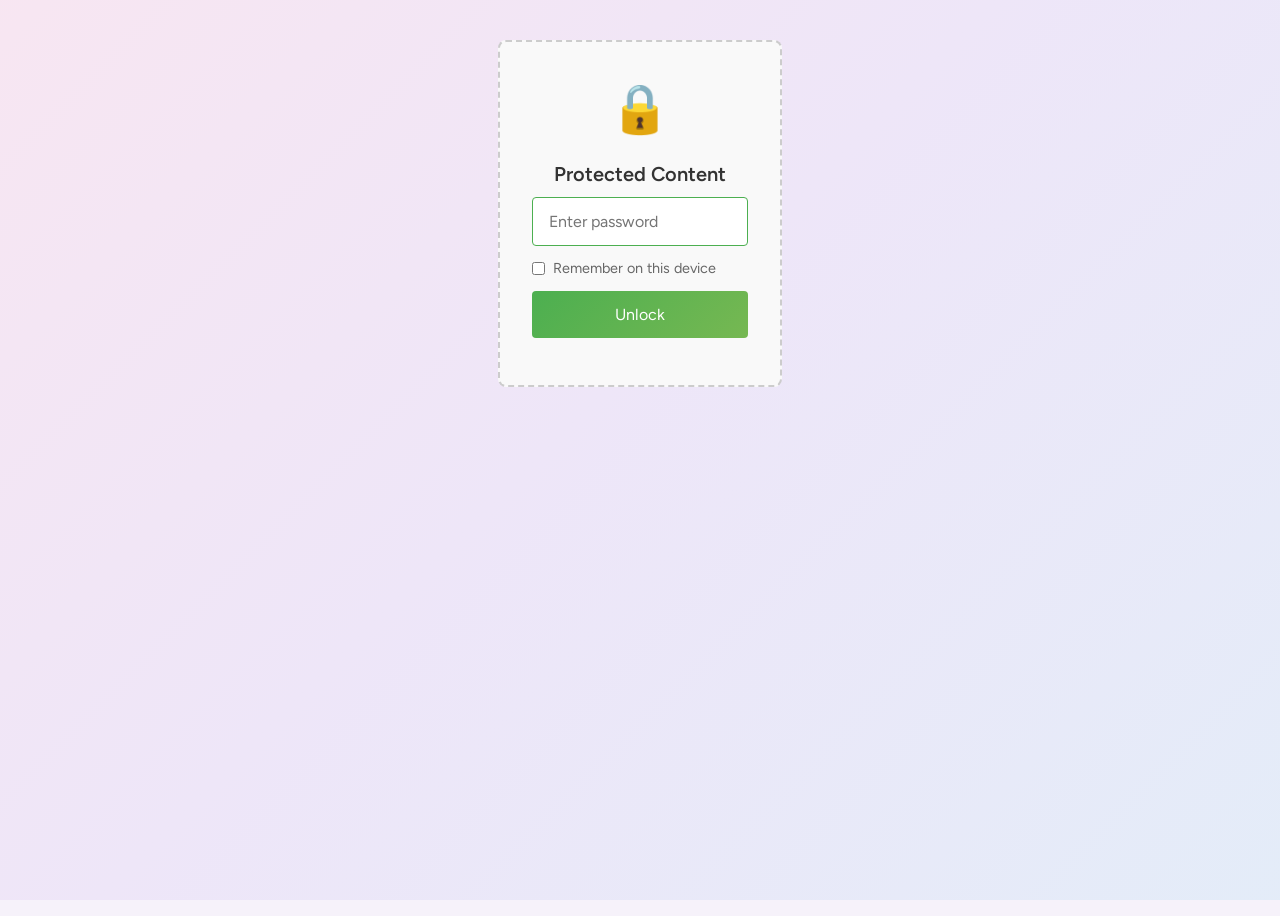
<file: index.html>
<html><head><title>Polish Collection</title>
    <meta content="width=device-width, initial-scale=1, viewport-fit=cover" name="viewport"/>
    <meta content="cover" name="claude:viewport-fit-sides"/>
    <link href="resources/favicon.ico" rel="shortcut icon" type="image/x-icon"/>
    <link href="https://fonts.googleapis.com/css2?family=Bricolage+Grotesque:opsz,wght@12..96,500;12..96,700&amp;family=Figtree:wght@400;500;600&amp;display=swap" rel="stylesheet"/>
    <link href="styles.css" rel="stylesheet"/>
    <script src="js/pagevault.js"></script></head>
    <body>
        <pagevault data-pv-v4="" data-remember="ask">
            <script data-pv-meta="" type="application/json">{"v": 4, "alg": "aes-256-gcm", "kdf": "pbkdf2-sha256", "iter": 310000, "salt": "fad127df5766a35c3294686f619c55e9", "keys": [{"iv": "MjSy6KIMrwIxsioT", "ct": "AOQrn/ligk8MOUV6JFv3oLN0RBi5OLqXaCVYLQFHCF4nZgPMTBOMjFkVRkRI5ppY"}], "iv_base": "+yg5PcmVqP68+Hy2", "chunk_size": 1048576, "chunk_count": 1, "total_size": 1099, "meta_iv": "oDmIWnXhHT+MPdIs", "meta_ct": "LdWn4uqdb0nWkH//l3eu4jixnaIxPdhOLgTfPASGHl5qoAgLOc9BH629ywoiGHu6kVf3F4H3DVGvZX5Za+I4YXz0kEwPFgyV/hq1nI8l5s0ftX+qX8K3GX0FldLmlLcQPFb7kBAHgxdkckwvgQLqP7rRDkt72TIVNHrGhNTlpwoRWpk+PP+1WuLNenH5BfAjxbKubzkqpHUsT4Pa6c5flo9BGjAlY96FAuOwrUzIy15XkNM="}</script><script data-pv-chunk="0" type="x-pv">T+H54D1cXcgHeQX/VVjbqZEsyGtnO98nk3ldjKVtb3BFsmAQyrTFtR155thXgWsB7svHKU5pKrveSrZFlNk7pz34MfUhYE+G6aq9+Zx9daafXGz9I9OlU0vXam5FLD4E+f9/R95bGmYWjxD56ohvbgOgMGuwaeU/icb+Av9kXBTMb6pNyF1maWvZJBKt/oa+ovpQkHFNTelQ/fnuxvlmV4x/hLri46MuLNuUYOBh9ieTLT9Ia4+g3k39M7kJIfn8StCsSg4yAqVuSzqb1rWrpCjYk0w2+kM8TksJRS5D8t1HbI28LpPGoiLJhAS6QDUOn61zGVYWT2xabxrml7jM9dG5yBVnEpfdog26cFH/4H/AzMd/ZxO6a5yx0s1Wsbj2ciMszTVxSl6aYfcxcA7vc1wCTA8P9S9LRWx1crYmBqnlVO5UHPNBPUHYmVqPWgbiSMrzhdzg4I4qk6y+mOJHdybz/6fMnd9CrCCiT4kw80aah0dq19JP77Ajcem0w7K+9mq0/Afb3R/wwJiNg/BJSKW7FLAt8WWl48+urqtzc1Y0lZAsPjqp6Ow1XSoO4mIEP86XsvjBzio0pKku7VSQd2WUB4WPzOSNz9NYOPdoRh4lYsUIXpGXYEE32dvj2IYhRiqUwr4eIo26XgK1VEKiaE9SpTfqR8rlqDeHqBw3qqC27p+jMdxeQR9SeStEwqK+rdnWtRG7+a/NuHRag91zKL/EelpnQX7MHzg/bvslvEiYzek0PYYGTZ9iXAgzPdM0MD73IB7lGEgFwm7/oCHf/tNj4lIxzTKQwSbAsYb+XJJnybH+jwOrR4Oltd26PbnoVcFiFMCgai7KlIomF1sqk/hEZBgtXnbR9lu+s1N+tBktfylBXCqblJE+upf/Uuslhg0TUvFtETdyBm2fRbg4shirFaHN9liS7/b1AVQclW19VhCclLXZZKKIHeKPaYktdRtMrmO8mtctF36601tH4+9/++lGLv0vKZoroCjQqj2aut1j/L1qKGZqAtBcbB2HKjWo5pWgmX30L9lfnzrq0QIMrzHvgZze4GOw56R/tLVMvZK0GimjO8T0Yv9SDXbV3R0/TCWKUoUqDHx2pikhNHVsTkuJIAcabR0EDwBVNqeKL/s78RsdnlhpIUh94zLcOOpCgnsHwcV1+m2z+0ksoBXs02mv7a5m8rA/M2ZzmffsPMTFLWtsCdkRd3FbQKP6BuOdURt128CWG5vsty2vVKO2TYCx0fOOK0YHgkzTF4WEu/ugnybRcHoMc+4D6QENIs5nkTsPSls8JMdauGPtiCuJzhEMJyRx/UMPZ+HN8U7pkWvUto7XEniG07Z6ZTdmlz+rTR4qEa1mppUC34Ejrzt+1TOOZ2qX0DznYb7RdDVyiUpsFGSU7U/dIvfh1lE+l3cuU0QocOcMAR47DbW+L/ueg4AexSoO20BTMuP40qO5/HXMuWQQ01H9mHWBGkhtmxv/B4Xbq7AJtBY=</script>
        </pagevault>
    </body>
</html>
</file>
<file: styles.css>
/* Layout: sticky header + tab bar over one scrolling column; lists in cards on a soft lavender wash. */
:root {
  --bg: #f6f2fa;
  --wash: linear-gradient(135deg, #f8dcea 0%, #e6dcf6 48%, #d4e7f6 100%);
  --surface: #ffffff;
  --surface-2: #f1ebf8;
  --ink: #2a2433;
  --muted: #6c6479;
  --line: #e2d9ee;
  --accent: #7a5cb3;
  --accent-ink: #ffffff;
  --accent-soft: #e9e0f7;
  --pink: #d9689c;
  --good: #2b8a54;
  --bad: #bf4038;
  --shadow: 0 1px 2px rgba(60, 40, 90, .08), 0 6px 20px rgba(60, 40, 90, .06);
  --font-display: "Bricolage Grotesque", "Avenir Next", "Segoe UI", sans-serif;
  --font-body: "Figtree", "Avenir Next", "Segoe UI", system-ui, sans-serif;
}
@media (prefers-color-scheme: dark) {
  :root:not([data-theme="light"]) {
    --bg: #16121d;
    --wash: linear-gradient(135deg, #2c1a2a 0%, #241d38 48%, #172337 100%);
    --surface: #211b2c;
    --surface-2: #2b2339;
    --ink: #efe9f7;
    --muted: #a99fba;
    --line: #382e4a;
    --accent: #b99cf2;
    --accent-ink: #1b1428;
    --accent-soft: #35294d;
    --pink: #ee86b4;
    --good: #6cc791;
    --bad: #f28c84;
    --shadow: 0 1px 2px rgba(0, 0, 0, .4), 0 6px 20px rgba(0, 0, 0, .25);
    color-scheme: dark;
  }
}
:root[data-theme="dark"] {
  --bg: #16121d;
  --wash: linear-gradient(135deg, #2c1a2a 0%, #241d38 48%, #172337 100%);
  --surface: #211b2c;
  --surface-2: #2b2339;
  --ink: #efe9f7;
  --muted: #a99fba;
  --line: #382e4a;
  --accent: #b99cf2;
  --accent-ink: #1b1428;
  --accent-soft: #35294d;
  --pink: #ee86b4;
  --good: #6cc791;
  --bad: #f28c84;
  --shadow: 0 1px 2px rgba(0, 0, 0, .4), 0 6px 20px rgba(0, 0, 0, .25);
  color-scheme: dark;
}

* { box-sizing: border-box; }
html, body { min-height: 100%; }
body {
  background: var(--bg);
  color: var(--ink);
  font: 15px/1.45 var(--font-body);
  padding-left: max(16px, env(safe-area-inset-left, 0px));
  padding-right: max(16px, env(safe-area-inset-right, 0px));
  padding-block: 0;
}
body::before { content: ""; position: fixed; inset: 0; background: var(--wash); opacity: .55; z-index: -1; pointer-events: none; }
button, input, select { font: inherit; color: inherit; }
button { cursor: pointer; }
a { color: var(--accent); }
:focus-visible { outline: 2px solid var(--accent); outline-offset: 2px; border-radius: 6px; }

.app { max-width: 960px; margin: 0 auto; padding-bottom: 40px; }

/* header */
.top { display: flex; align-items: center; gap: 12px; padding: 14px 0 8px; }
.tools { display: flex; align-items: center; gap: 6px; flex: none; }
.brandmark { font: 700 24px/1 var(--font-display); letter-spacing: -.01em; margin: 0; flex: 1 1 auto; min-width: 0; }
.brandmark small { display: block; font: 500 12px/1.3 var(--font-body); letter-spacing: 0; color: var(--muted); margin-top: 4px; }
.chip { display: inline-flex; align-items: center; gap: 8px; background: var(--surface); border: 1px solid var(--line); border-radius: 999px; padding: 5px 12px 5px 6px; font-size: 13px; max-width: 100%; }
.chip.plain { padding: 5px 12px; }
.chip img { width: 22px; height: 22px; border-radius: 50%; }
.chip span { overflow: hidden; text-overflow: ellipsis; white-space: nowrap; }
.icon-btn { background: var(--surface); border: 1px solid var(--line); border-radius: 10px; width: 38px; height: 38px; display: inline-grid; place-items: center; }
.icon-btn svg { width: 18px; height: 18px; }

/* tabs */
.tabs { display: flex; gap: 4px; background: var(--surface); border: 1px solid var(--line); border-radius: 14px; padding: 4px; position: sticky; top: env(safe-area-inset-top, 0px); z-index: 5; box-shadow: var(--shadow); overflow-x: auto; scrollbar-width: none; }
.tabs::-webkit-scrollbar { display: none; }
.tab { flex: 1 0 auto; border: 0; background: transparent; border-radius: 10px; padding: 9px 12px; display: flex; align-items: center; justify-content: center; gap: 7px; font-weight: 600; font-size: 14px; color: var(--muted); white-space: nowrap; }
.tab svg { width: 17px; height: 17px; }
.tab[aria-selected="true"] { background: var(--accent); color: var(--accent-ink); }
.tab .count { font-size: 11px; font-weight: 600; background: var(--accent-soft); color: var(--accent); border-radius: 999px; padding: 1px 7px; min-width: 20px; text-align: center; }
.tab[aria-selected="true"] .count { background: rgba(255, 255, 255, .25); color: inherit; }
@media (max-width: 520px) { .tab { padding: 9px 10px; } .tab .label { display: none; } .tab[aria-selected="true"] .label { display: inline; } }

/* toolbar */
.bar { display: flex; flex-wrap: wrap; gap: 8px; padding: 14px 0 10px; align-items: center; }
.search { flex: 1 1 220px; min-width: 0; position: relative; }
.search input { width: 100%; background: var(--surface); border: 1px solid var(--line); border-radius: 12px; padding: 10px 12px 10px 38px; }
.search svg { position: absolute; left: 12px; top: 50%; transform: translateY(-50%); width: 16px; height: 16px; color: var(--muted); }
.btn { background: var(--surface); border: 1px solid var(--line); border-radius: 12px; padding: 9px 13px; display: inline-flex; align-items: center; gap: 7px; font-weight: 500; font-size: 14px; }
.btn svg { width: 16px; height: 16px; }
.btn.primary { background: var(--accent); color: var(--accent-ink); border-color: transparent; }
.btn.on { border-color: var(--accent); color: var(--accent); }
.btn[disabled] { opacity: .45; cursor: default; }
.seg { display: inline-flex; background: var(--surface); border: 1px solid var(--line); border-radius: 12px; padding: 3px; }
.seg button { border: 0; background: transparent; border-radius: 9px; padding: 6px 12px; font-size: 14px; color: var(--muted); font-weight: 500; }
.seg button[aria-pressed="true"] { background: var(--accent-soft); color: var(--accent); }

.summary { display: flex; flex-wrap: wrap; gap: 6px 16px; color: var(--muted); font-size: 13px; padding: 0 2px 8px; }
.summary b { color: var(--ink); font-weight: 600; }

/* menus */
.pop { position: fixed; z-index: 30; background: var(--surface); border: 1px solid var(--line); border-radius: 12px; box-shadow: var(--shadow); padding: 6px; min-width: 190px; }
.pop button { display: flex; align-items: center; gap: 9px; width: 100%; text-align: left; border: 0; background: transparent; padding: 8px 10px; border-radius: 8px; font-size: 14px; }
.pop button:hover { background: var(--surface-2); }
.pop button[aria-checked="true"] { color: var(--accent); font-weight: 600; }
.pop svg { width: 16px; height: 16px; flex: none; }
.anchor { position: relative; display: inline-block; }

/* groups & rows */
.card { background: var(--surface); border: 1px solid var(--line); border-radius: 16px; box-shadow: var(--shadow); overflow: hidden; margin-bottom: 12px; }
.ghead { width: 100%; display: flex; align-items: center; gap: 10px; border: 0; background: transparent; padding: 12px 14px; text-align: left; font: 600 16px/1.2 var(--font-display); }
.ghead .chev { width: 16px; height: 16px; flex: none; transition: transform .15s; color: var(--muted); }
.ghead[aria-expanded="true"] .chev { transform: rotate(90deg); }
.ghead .n { margin-left: auto; font: 500 12px var(--font-body); color: var(--muted); }
.ghead .gt { min-width: 0; overflow: hidden; text-overflow: ellipsis; }
.sub { border-top: 1px solid var(--line); }
.subhead { width: 100%; display: flex; align-items: center; gap: 8px; border: 0; background: var(--surface-2); padding: 8px 14px 8px 18px; text-align: left; font-weight: 600; font-size: 14px; color: var(--accent); }
.subhead .chev { width: 14px; height: 14px; transition: transform .15s; flex: none; }
.subhead[aria-expanded="true"] .chev { transform: rotate(90deg); }
.subhead .n { margin-left: auto; font-size: 12px; color: var(--muted); font-weight: 500; }

.row { display: flex; align-items: center; gap: 12px; padding: 10px 14px; border-top: 1px solid var(--line); }
.ghead + .row, .subhead + .row { border-top: 1px solid var(--line); }
.row .main { flex: 1 1 auto; min-width: 0; background: transparent; border: 0; padding: 0; text-align: left; display: flex; align-items: center; gap: 12px; }
.row .txt { min-width: 0; flex: 1 1 auto; }
.row .nm { font-weight: 600; font-size: 15px; overflow-wrap: anywhere; }
.row .br { font-size: 12px; color: var(--muted); }
.row .co { font-size: 13px; color: var(--accent); }
.row .fi { font-size: 12px; color: var(--muted); }
.row .side { text-align: right; flex: none; display: flex; flex-direction: column; align-items: flex-end; gap: 2px; font-size: 12px; color: var(--muted); }
.row .chk { flex: none; width: 24px; height: 24px; border-radius: 50%; border: 2px solid var(--line); display: grid; place-items: center; color: transparent; }
.row .chk svg { width: 14px; height: 14px; stroke-width: 3; }
.row.picked { background: var(--accent-soft); }
.row.picked .chk { background: var(--accent); border-color: var(--accent); color: var(--accent-ink); }
#bulk { position: fixed; left: 0; right: 0; bottom: 0; z-index: 30; display: flex; align-items: center; gap: 10px; flex-wrap: wrap; justify-content: space-between;
  padding: 10px max(16px, env(safe-area-inset-left, 0px)) calc(10px + env(safe-area-inset-bottom, 0px)) max(16px, env(safe-area-inset-right, 0px));
  background: var(--surface); border-top: 1px solid var(--line); box-shadow: 0 -6px 20px rgba(60, 40, 90, .12); }
#bulk .count { color: var(--muted); font-size: 13px; flex: 1 1 auto; text-align: center; }
.btn.danger { color: var(--bad); }
body.selecting .app { padding-bottom: 90px; }
.row .side .price { font-size: 12px; }
.row .side.strong .price { font-size: 14px; font-weight: 600; color: var(--ink); }
.row .side .in { color: var(--good); } .row .side .out { color: var(--bad); }
.row .side:not(.strong) .in, .row .side:not(.strong) .out { color: var(--muted); font-size: 11px; }
.tag { font-size: 11px; display: inline-flex; align-items: center; gap: 4px; }
.tag svg { width: 11px; height: 11px; }
.more { flex: none; width: 34px; height: 34px; border-radius: 10px; border: 1px solid transparent; background: transparent; display: grid; place-items: center; color: var(--muted); }
.more:hover { background: var(--surface-2); }
.more svg { width: 18px; height: 18px; }
@media (max-width: 480px) { .row .side .perml { display: none; } }

.thumb { position: relative; flex: none; border-radius: 22%; overflow: hidden; border: 2.5px solid var(--line); background: var(--surface-2); display: grid; place-items: center; }
.thumb img { width: 100%; height: 100%; object-fit: cover; display: block; }
.thumb.logo img { object-fit: contain; padding: 12%; }
.thumb .q { font-size: 12px; color: var(--muted); }

.empty { text-align: center; color: var(--muted); padding: 48px 16px; }
.empty b { display: block; font: 600 17px var(--font-display); color: var(--ink); margin-bottom: 4px; }

/* brand tiles (database > brands) */
.brandrow { display: flex; align-items: center; gap: 12px; width: 100%; background: transparent; border: 0; border-top: 1px solid var(--line); padding: 10px 14px; text-align: left; }
.brandrow:first-child { border-top: 0; }
.brandrow .nm { font: 600 16px var(--font-display); }
.brandrow .sub2 { font-size: 12px; color: var(--muted); }
.brandrow .chev { margin-left: auto; width: 16px; height: 16px; color: var(--muted); }

/* detail */
.backbar { display: flex; align-items: center; gap: 10px; padding: 14px 0 10px; }
.detail h2 { font: 700 26px/1.15 var(--font-display); margin: 6px 0 2px; overflow-wrap: anywhere; }
.detail .by { color: var(--muted); margin: 0 0 14px; }
.by button, .link { background: none; border: 0; padding: 0; color: var(--accent); text-decoration: underline; text-underline-offset: 3px; }
.status-pick { display: grid; grid-template-columns: repeat(4, 1fr); gap: 6px; margin-bottom: 14px; }
.status-pick button { background: var(--surface); border: 1px solid var(--line); border-radius: 12px; padding: 10px 4px; display: flex; flex-direction: column; align-items: center; gap: 4px; font-size: 12px; font-weight: 500; }
.status-pick button svg { width: 20px; height: 20px; }
.status-pick button[aria-pressed="true"] { background: var(--accent-soft); border-color: var(--accent); color: var(--accent); }
.gallery { position: relative; margin-bottom: 14px; }
.track { display: flex; overflow-x: auto; scroll-snap-type: x mandatory; scrollbar-width: none; border-radius: 18px; background: var(--surface); border: 1px solid var(--line); }
.track::-webkit-scrollbar { display: none; }
.slide { flex: 0 0 100%; scroll-snap-align: center; height: 300px; display: flex; align-items: center; justify-content: center; padding: 10px; box-sizing: border-box; }
.slide img { height: 100%; width: auto; max-width: 100%; object-fit: contain; border-radius: 16px; }
.slide .nophoto { color: var(--muted); font-size: 13px; text-align: center; }
.dots { display: flex; gap: 6px; justify-content: center; padding-top: 8px; }
.dots i { width: 7px; height: 7px; border-radius: 50%; background: var(--line); display: block; }
.dots i.on { background: var(--ink); }
.arrow { position: absolute; top: 140px; transform: translateY(-50%); width: 34px; height: 34px; border-radius: 50%; border: 1px solid var(--line); background: var(--surface); opacity: .9; display: grid; place-items: center; }
.arrow.l { left: 8px; } .arrow.r { right: 8px; }
.arrow svg { width: 16px; height: 16px; }
.bigsw { height: 160px; border-radius: 18px; border: 1px solid var(--line); display: grid; place-items: center; margin-bottom: 14px; }
.panel { background: var(--surface); border: 1px solid var(--line); border-radius: 16px; box-shadow: var(--shadow); margin-bottom: 12px; overflow: hidden; }
.panel h3 { margin: 0; padding: 12px 14px 4px; font: 600 12px var(--font-body); text-transform: uppercase; letter-spacing: .08em; color: var(--muted); }
.kv { display: flex; justify-content: space-between; gap: 16px; padding: 9px 14px; border-top: 1px solid var(--line); align-items: center; }
.panel h3 + .kv { border-top: 0; }
.kv span:first-child { color: var(--muted); flex: none; }
.kv span:last-child { text-align: right; min-width: 0; overflow-wrap: anywhere; display: inline-flex; align-items: center; gap: 8px; justify-content: flex-end; }
.sw { width: 18px; height: 18px; border-radius: 50%; border: 1px solid var(--line); display: inline-block; flex: none; }
.about { padding: 6px 14px 14px; font-size: 14px; white-space: pre-line; }
.linkrow { display: flex; align-items: center; gap: 10px; padding: 12px 14px; border-top: 1px solid var(--line); text-decoration: none; color: var(--ink); background: transparent; border-left: 0; border-right: 0; border-bottom: 0; width: 100%; text-align: left; }
.panel h3 + .linkrow { border-top: 0; }
.linkrow svg.ext { margin-left: auto; width: 14px; height: 14px; color: var(--muted); }
.linkrow .ig, .glyph { width: 22px; height: 22px; flex: none; }
.tagrow { display: flex; flex-wrap: wrap; gap: 8px; padding: 4px 14px 14px; }
.tagrow a { background: var(--surface-2); border-radius: 999px; padding: 6px 12px; font-size: 13px; text-decoration: none; }

/* brand header */
.bhead { display: flex; gap: 14px; align-items: center; padding: 6px 0 12px; }
.bhead h2 { font: 700 26px/1.1 var(--font-display); margin: 0; overflow-wrap: anywhere; }
.bhead .meta { color: var(--muted); font-size: 14px; margin-top: 4px; }
.socials { display: flex; flex-wrap: wrap; gap: 10px; padding-bottom: 12px; align-items: center; }
.soc { background: var(--surface); border: 1px solid var(--line); border-radius: 12px; padding: 8px 12px; display: inline-flex; align-items: center; gap: 8px; text-decoration: none; color: var(--ink); font-size: 14px; }
.soc svg { width: 20px; height: 20px; }

/* filter sheet */
.sheet-back { position: fixed; inset: 0; background: rgba(15, 10, 25, .45); z-index: 40; display: grid; align-items: end; justify-items: center; }
.sheet { background: var(--bg); width: min(560px, 100%); max-height: 86vh; overflow: auto; border-radius: 20px 20px 0 0; padding: 14px 16px calc(18px + env(safe-area-inset-bottom, 0px)); border: 1px solid var(--line); }
.sheet .hd { display: flex; align-items: center; gap: 10px; padding-bottom: 10px; }
.sheet .hd b { font: 700 18px var(--font-display); flex: 1; text-align: center; }
.sheet details { background: var(--surface); border: 1px solid var(--line); border-radius: 14px; margin-bottom: 10px; }
.sheet summary { padding: 12px 14px; font-weight: 600; cursor: pointer; display: flex; align-items: center; gap: 8px; list-style: none; }
.sheet summary::-webkit-details-marker { display: none; }
.sheet summary .dot { width: 8px; height: 8px; border-radius: 50%; background: var(--accent); }
.opt { display: flex; align-items: center; gap: 10px; width: 100%; border: 0; border-top: 1px solid var(--line); background: transparent; padding: 10px 14px; text-align: left; }
.opt .ck { margin-left: auto; width: 16px; height: 16px; color: var(--accent); visibility: hidden; }
.opt[aria-pressed="true"] .ck { visibility: visible; }
.field { background: var(--surface); border: 1px solid var(--line); border-radius: 14px; padding: 12px 14px; margin-bottom: 10px; }
.field label { display: flex; align-items: center; justify-content: space-between; gap: 12px; }
.field .hint { color: var(--muted); font-size: 12px; margin-top: 6px; }
.pricein { display: flex; gap: 8px; align-items: center; }
.pricein input { width: 100%; min-width: 0; background: var(--surface-2); border: 1px solid var(--line); border-radius: 10px; padding: 8px 10px; }
.switch { appearance: none; width: 44px; height: 26px; border-radius: 999px; background: var(--line); position: relative; flex: none; cursor: pointer; }
.switch::after { content: ""; position: absolute; top: 3px; left: 3px; width: 20px; height: 20px; border-radius: 50%; background: #fff; transition: transform .15s; }
.switch:checked { background: var(--accent); }
.switch:checked::after { transform: translateX(18px); }

.toast { position: fixed; left: 50%; transform: translateX(-50%); bottom: calc(18px + env(safe-area-inset-bottom, 0px)); background: var(--ink); color: var(--bg); padding: 10px 16px; border-radius: 12px; font-size: 14px; z-index: 60; max-width: calc(100% - 32px); }
.note { font-size: 13px; color: var(--muted); background: var(--surface); border: 1px solid var(--line); border-radius: 12px; padding: 10px 12px; margin: 4px 0 10px; }
.note b { color: var(--ink); }
.loading { padding: 60px 0; text-align: center; color: var(--muted); }
@media (prefers-reduced-motion: reduce) { * { transition: none !important; scroll-behavior: auto !important; } }
/* keep content clear of the notch / status bar */
body { padding-top: env(safe-area-inset-top, 0px); }
.tabs { top: env(safe-area-inset-top, 0px); }

/* stop iOS Safari from zooming in when a field is focused */
input, select, textarea { font-size: 16px; }

/* comfortable touch targets (44px is the usual minimum) */
.icon-btn { width: 44px; height: 44px; }
.more { width: 44px; height: 44px; }
.btn { min-height: 44px; }
.seg button { min-height: 36px; padding: 6px 14px; }
.opt, .pop button { min-height: 44px; }

/* no sticky hover states or double-tap-zoom delay on touch */
button, .tab, .row, .opt { touch-action: manipulation; -webkit-tap-highlight-color: transparent; }

@media (hover: none) {
  .pop button:hover, .more:hover { background: transparent; }
  .arrow { display: none; }            /* swipe the gallery instead */
}

@media (max-width: 480px) {
  .top { flex-wrap: wrap; }
  .brandmark { font-size: 21px; flex-basis: 100%; }
  .tools { margin-left: auto; }
  .slide { height: 240px; }
  .detail h2, .bhead h2 { font-size: 22px; }
  .status-pick { gap: 4px; }
  .row { gap: 10px; padding: 10px 12px; }
  .thumb { max-width: 48px; max-height: 48px; }
  .sheet { max-height: 92vh; }
  .pop { max-width: calc(100vw - 24px); }
}
@media (max-width: 600px) {
  .bar { gap: 6px; }
  .bar .search { flex: 1 1 0; min-width: 0; }          /* search takes whatever space is left */
  .bar .btn { flex: none; width: 44px; padding: 0; justify-content: center; }
  .bar .btn .lbl { display: none; }                    /* icon-only */
  .bar .btn svg { width: 20px; height: 20px; }
  .bar .anchor { flex: none; }
  .bar .seg { flex: 1 0 100%; order: -1; }             /* Brands/Polishes toggle gets its own row above */
  .bar .seg button { flex: 1; }
}
.icon-btn[hidden] { display: none; }
.detail h2 { margin-top: 14px; }
.bhead { padding-top: 14px; }

/* pagevault styles */

pagevault {
  display: block;
}

pagevault[data-pv-v4] {
  min-height: 200px;
  display: flex;
  align-items: center;
  justify-content: center;
}

.pagevault-container {
  text-align: center;
  padding: 2rem;
  border: 2px dashed #ccc;
  border-radius: 8px;
  background: #f9f9f9;
  max-width: 400px;
  margin: 2rem auto;
}

.pagevault-icon {
  font-size: 3rem;
  margin-bottom: 1rem;
}

.pagevault-title {
  font-size: 1.25rem;
  font-weight: 600;
  margin-bottom: 0.5rem;
  color: #333;
}

.pagevault-hint {
  color: #666;
  font-size: 0.9rem;
  margin-bottom: 1rem;
}

.pagevault-form {
  display: flex;
  flex-direction: column;
  gap: 0.75rem;
}

.pagevault-input {
  padding: 0.75rem 1rem;
  border: 1px solid #ccc;
  border-radius: 4px;
  font-size: 1rem;
  outline: none;
  transition: border-color 0.2s;
}

.pagevault-input:focus {
  border-color: #4CAF50;
}

.pagevault-button {
  padding: 0.75rem 1rem;
  background: linear-gradient(135deg, #4CAF50, #76B852);
  color: white;
  border: none;
  border-radius: 4px;
  font-size: 1rem;
  cursor: pointer;
  transition: opacity 0.2s;
}

.pagevault-button:hover {
  opacity: 0.9;
}

.pagevault-button:disabled {
  opacity: 0.5;
  cursor: not-allowed;
}

.pagevault-error {
  color: #dc3545;
  font-size: 0.9rem;
  margin-top: 0.5rem;
}

.pagevault-remember {
  display: flex;
  align-items: center;
  gap: 0.5rem;
  font-size: 0.9rem;
  color: #666;
}

.pagevault-remember input {
  margin: 0;
}

/* Dark mode */
@media (prefers-color-scheme: dark) {
  .pagevault-container { background: #1e1e2e; border-color: #444; }
  .pagevault-title { color: #e0e0e0; }
  .pagevault-hint { color: #999; }
  .pagevault-input { background: #2a2a3a; border-color: #555; color: #e0e0e0; }
  .pagevault-remember { color: #999; }
}
</file>
